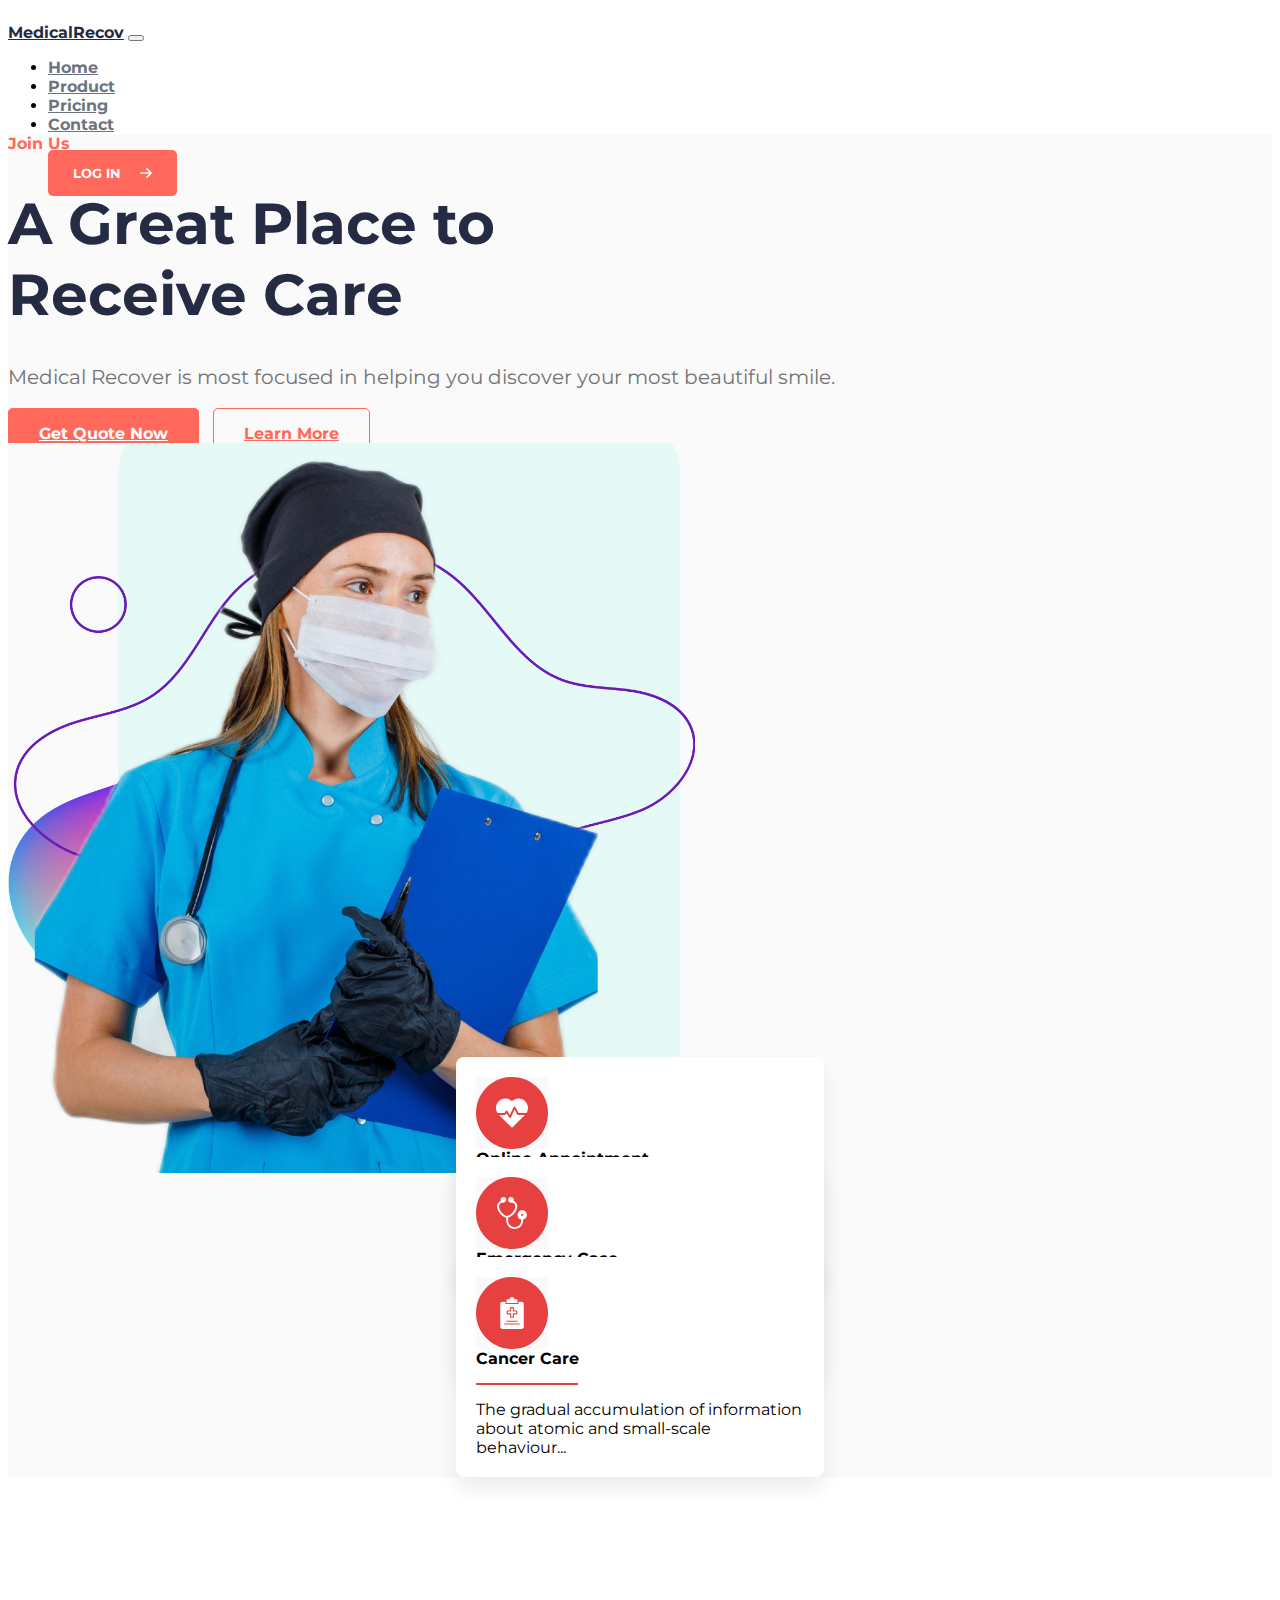
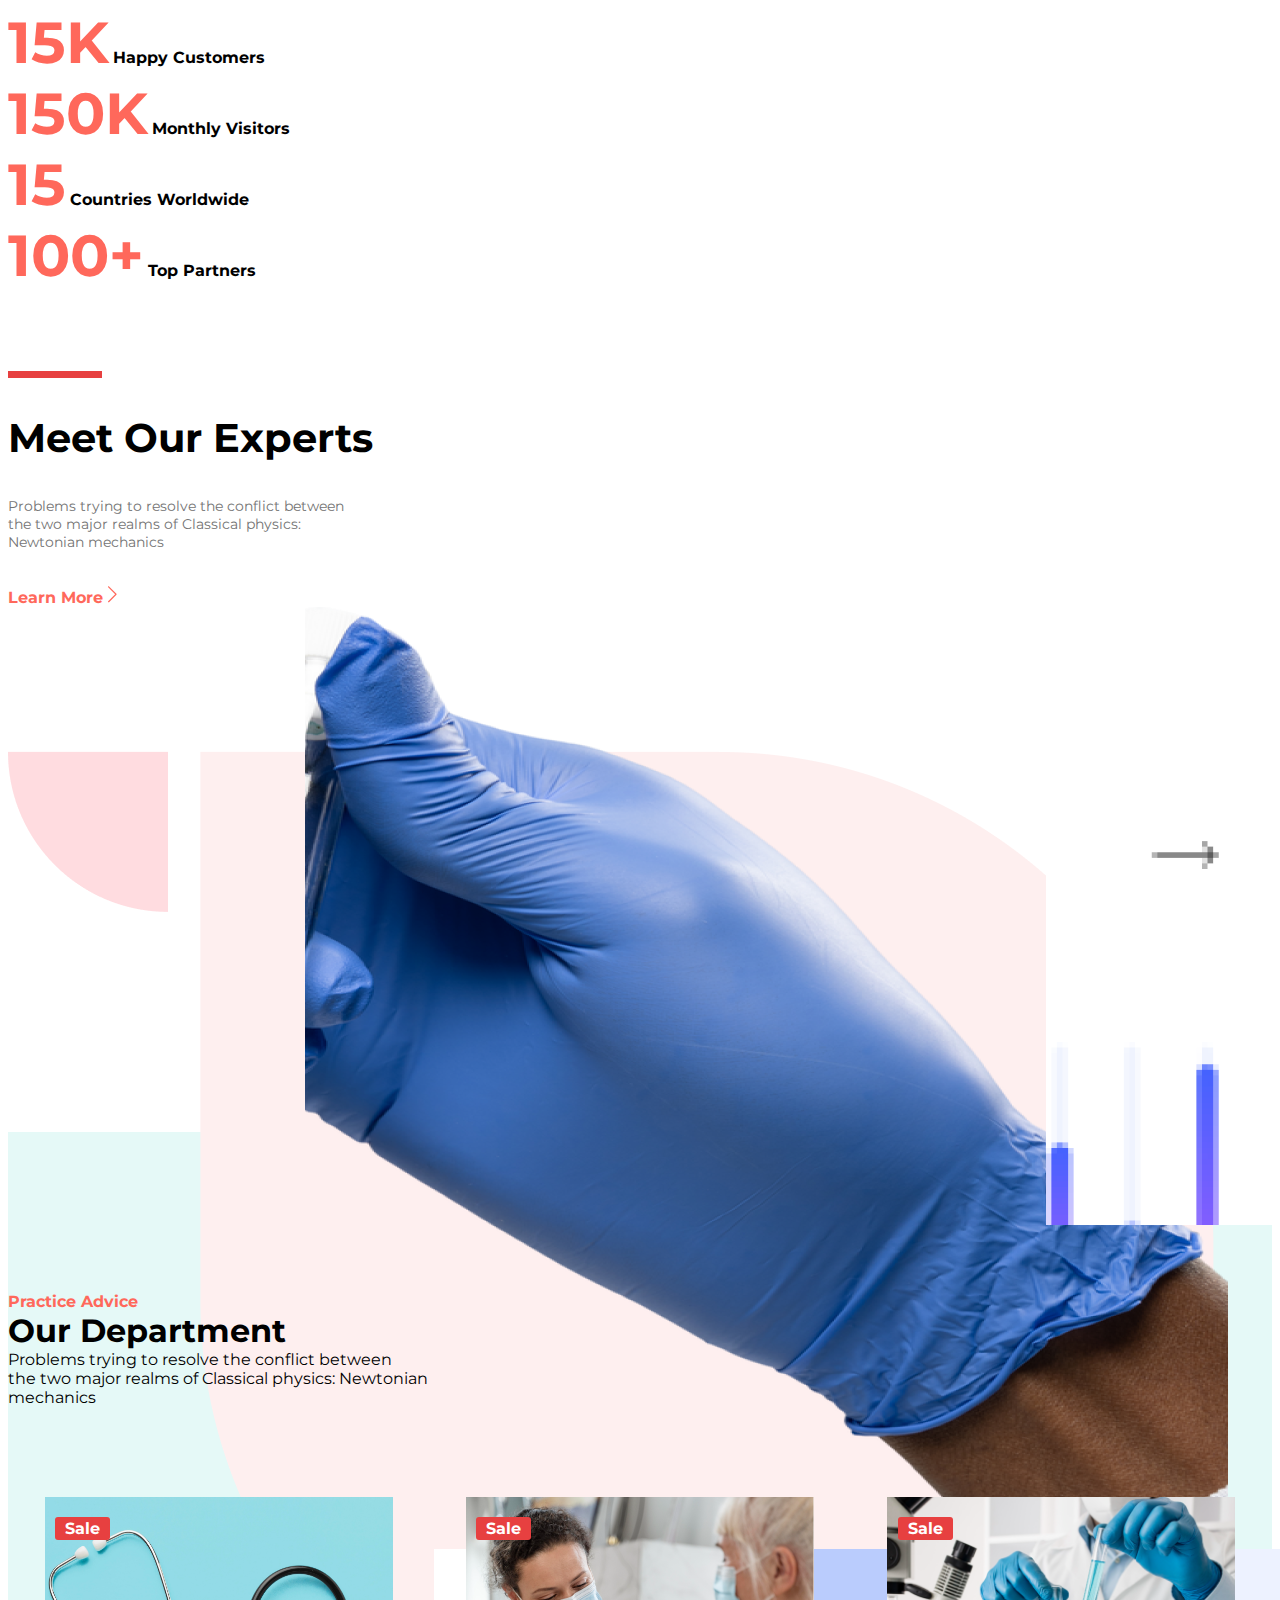
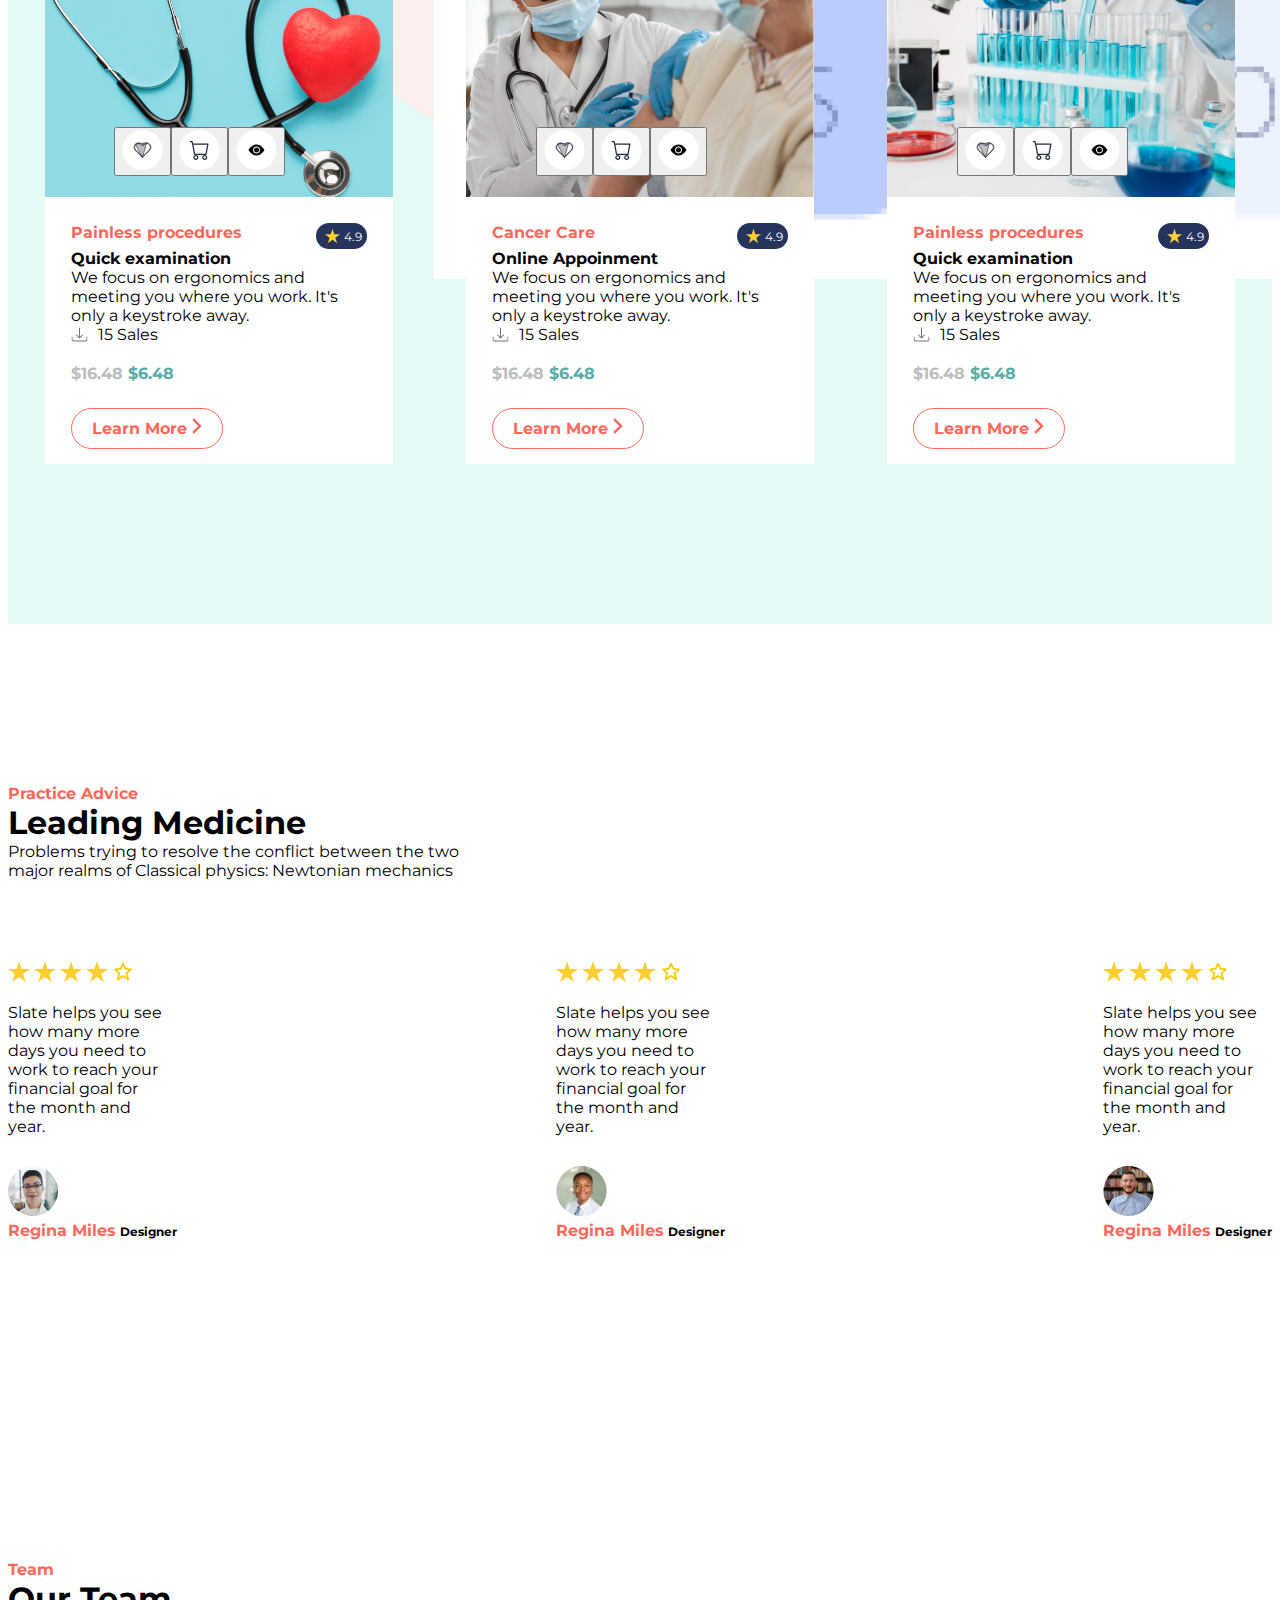
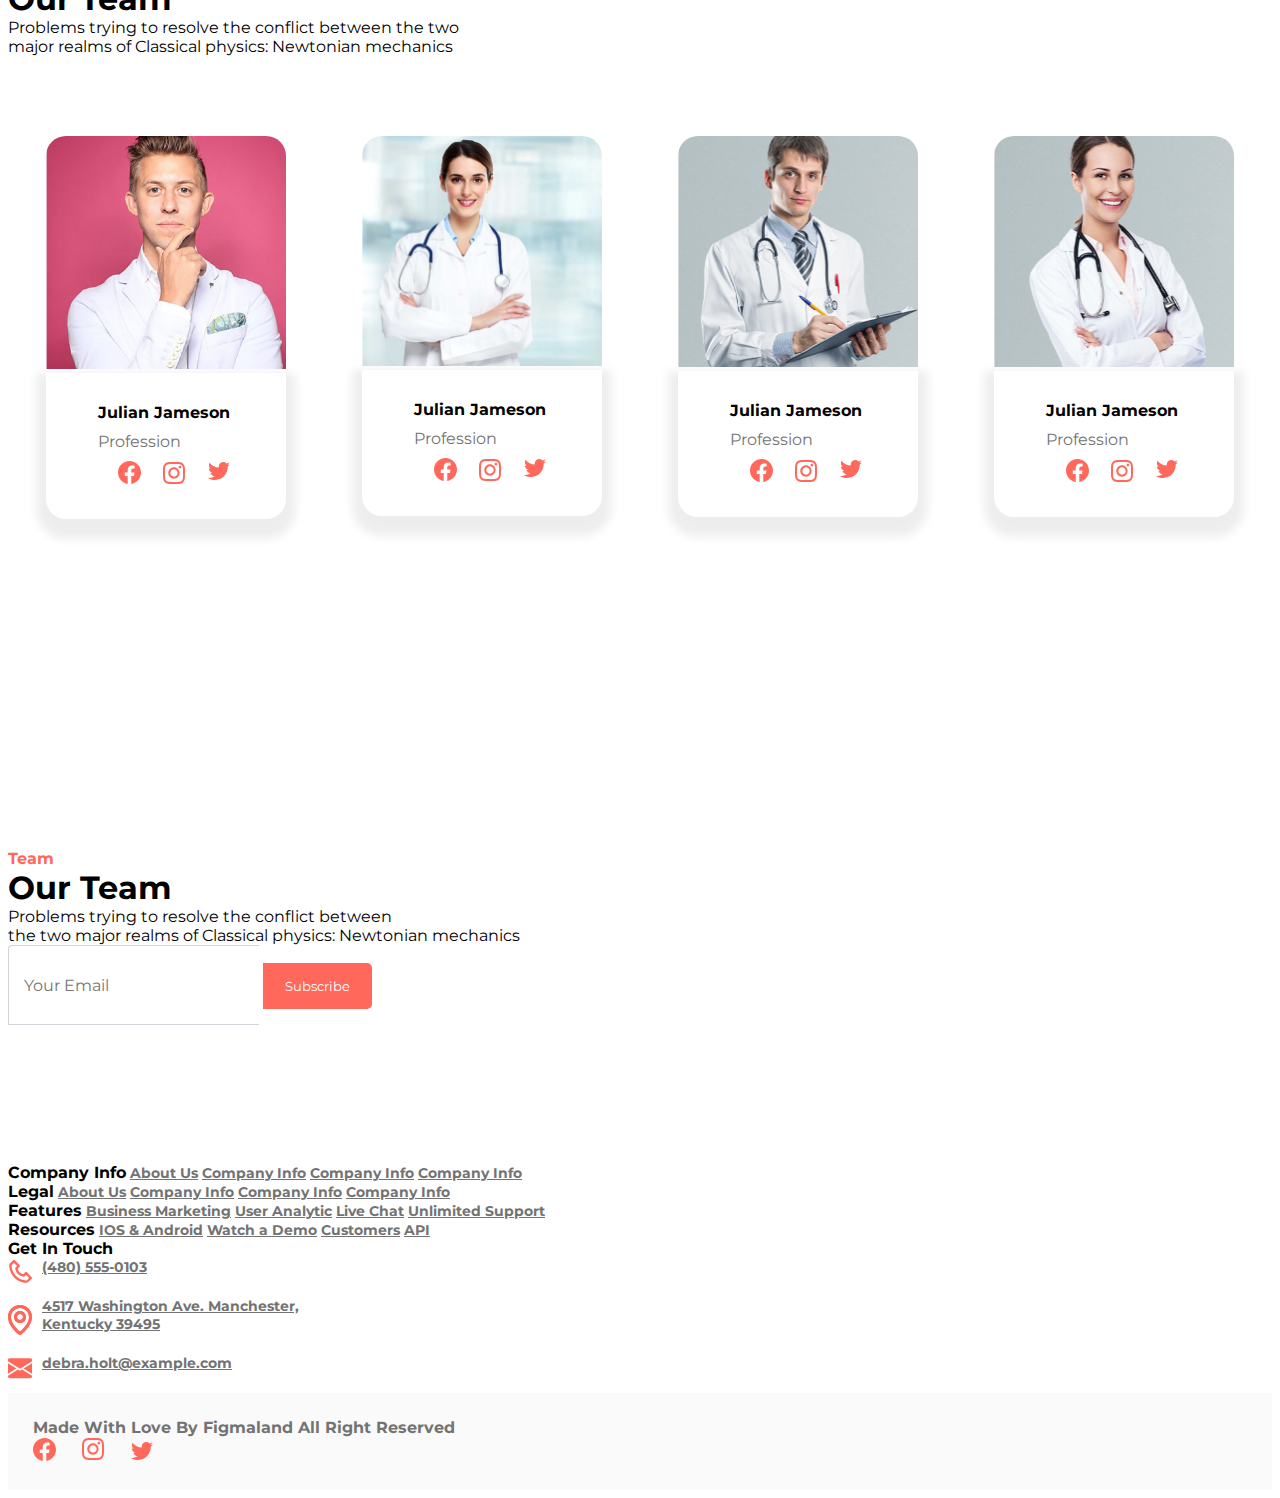
<file: index.html>
<!DOCTYPE html>
<html lang="en">
<head>
    <meta name="viewport" content="width=device-width, initial-scale=1.0">
    <meta charset="UTF-8">
    <title>MedicalRecov</title>
    <link rel="stylesheet" href="css/style.css">
    <link rel="stylesheet" href="https://cdn.jsdelivr.net/npm/bootstrap@4.6.2/dist/css/bootstrap.min.css"
          integrity="sha384-xOolHFLEh07PJGoPkLv1IbcEPTNtaed2xpHsD9ESMhqIYd0nLMwNLD69Npy4HI+N" crossorigin="anonymous">

</head>
<body>
<nav class="navbar navbar-expand-lg navbar-light bg-light">
    <div class="container">
        <a class="navbar-brand project-name" href="#" >MedicalRecov</a>

        <button class="navbar-toggler" type="button" data-bs-toggle="collapse" data-bs-target="#navbarNav"
                aria-controls="navbarNav" aria-expanded="false" aria-label="Toggle navigation">
            <span class="navbar-toggler-icon"></span>
        </button>

        <div class="collapse navbar-collapse" id="navbarNav">
            <ul class="navbar-nav ms-auto">
                <li class="nav-item">
                    <a class="nav-link" href="#">Home</a>
                </li>
                <li class="nav-item">
                    <a class="nav-link" href="#">Product</a>
                </li>
                <li class="nav-item">
                    <a class="nav-link" href="#">Pricing</a>
                </li>
                <li class="nav-item">
                    <a class="nav-link" href="#">Contact</a>
                </li>
            </ul>
            <ul class="navbar-nav ml-auto">
                <div class="nav-links-end">
                    <a href="signin.html"><button class="link bg-n">LOG IN <img src="./assets/arrow.svg"style="margin-left:15px"></button></a>
                </div>
            </ul>
        </div>
    </div>
</nav>
<section class="header-1 py-5">
    <div class="container mt-5 web-welcome">
        <div class="row align-items-center">
            <div class="col-12 col-md-6 mb-4 mb-md-0 text-start text-md-start">
                <p class="join_us"><a href="signup.html" class="btn btn-link">Join Us</a></p>
                <h1 class="wlc fw-bold">A Great Place to<br> Receive Care</h1>
                <p class="desc text-muted">
                    Medical Recover is most focused in helping you discover your most beautiful smile.
                </p>
                <div class="d-flex gap-3">
                    <a class="button_seller bg-n" href="#">Get Quote Now</a>
                    <a class="button_seller" href="#">Learn More</a>
                </div>
            </div>
            <div class="col-12 col-md-6 text-center">
                <img src="./assets/vrach.png" class="img-fluid" alt="Doctor">
            </div>
        </div>

        <div class="row justify-content-center gy-4 mt-5">
            <div class="col-12 col-sm-6 col-md-4">
                <div class="my text-start text-md-start">
                    <img src="./assets/a.svg" class="img-fluid mb-3" alt="Online Appointment">
                    <b class="d-block">Online Appointment</b>
                    <div></div>
                    <p class="text-muted">
                        The gradual accumulation of information about atomic and small-scale behaviour...
                    </p>
                </div>
            </div>
            <div class="col-12 col-sm-6 col-md-4">
                <div class="my text-start text-md-start">
                    <img src="./assets/b.svg" class="img-fluid mb-3" alt="Emergency Case">
                    <b class="d-block">Emergency Case</b>
                    <div></div>
                    <p class="text-muted">
                        The gradual accumulation of information about atomic and small-scale behaviour...
                    </p>
                </div>
            </div>
            <div class="col-12 col-sm-6 col-md-4">
                <div class="my text-start text-md-start">
                    <img src="./assets/c.svg" class="img-fluid mb-3" alt="Cancer Care">
                    <b class="d-block">Cancer Care</b>
                    <div></div>
                    <p class="text-muted">
                        The gradual accumulation of information about atomic and small-scale behaviour...
                    </p>
                </div>
            </div>
        </div>
    </div>
</section>

<section class="stats">
    <div class="container">
        <div class="row">
            <div class="col d-flex flex-column text-center">
                <b>15K</b>
                <span>Happy Customers</span>
            </div>
            <div class="col d-flex flex-column text-center">
                <b>150K</b>
                <span>Monthly Visitors</span>
            </div>
            <div class="col d-flex flex-column text-center">
                <b>15</b>
                <span>Countries  Worldwide</span>
            </div>
            <div class="col d-flex flex-column text-center">
                <b>100+</b>
                <span>Top Partners</span>
            </div>

        </div>
    </div>
</section>
<section class="meet_exp">
    <div class="container h-100">
        <div class="row justify-content-center align-items-center h-100">
            <div class="col-md-8 col-lg-6 text-start">
                <div class="content exp">
                    <div class="line"></div>
                    <h1>Meet Our Experts</h1>
                    <p>Problems trying to resolve the conflict between<br>
                        the two major realms of Classical physics:<br>
                        Newtonian mechanics</p>
                    <a href="#" class="link">Learn More <img src="./assets/strelka.svg" alt="arrow"></a>
                </div>
            </div>
            <div class="col-md-8 col-lg-6 text-center">
                <img src="./assets/experts.png" class="img-fluid" alt="experts">
            </div>
        </div>
    </div>
</section>
<section class="departament">
    <div class="container">
        <p class="link">Practice Advice</p>
        <h1 style="font-weight: bold">Our Department</h1>
        <p class="lcle">Problems trying to resolve the conflict between<br>
            the two major realms of Classical physics: Newtonian mechanics</p>
        <div class="cards__departament">
            <div class="second-card">
                <div class="card-image">
                    <img class="card__img" src="./assets/card-image-1.png" alt="Product">
                    <div class="card-buttons">
                        <button class="btn like"><img src="./assets/view.svg"></button>
                        <button class="btn like"><img src="./assets/basket.svg"></button>
                        <button class="btn like"><img src="./assets/like.svg"></button>
                    </div>
                    <div class="sale">
                        <span>Sale</span>
                    </div>
                </div>
                <div class="card-content">
                    <div class="content_card">
                        <div class="local_data">
                            <b class="link">Painless procedures</b>
                        </div>
                        <div class="rating">
                            <img src="./assets/star.svg">
                            <span>4.9</span>
                        </div>
                    </div>

                    <b style="font-size: 16px">Quick examination</b>
                    <p>We focus on ergonomics and meeting
                        you where you work. It's only a
                        keystroke away.</p>

                    <div class="data">
                        <div class="sales">
                            <img src="./assets/sales.svg">
                            <p>15 Sales</p>
                        </div>
                        <div class="prices">
                            <span class="last_price">$16.48</span>
                            <span class="new_price">$6.48</span>
                        </div>
                        <a href="#" class="link learn_more">Learn More <img src="./assets/arrow_weight.svg"
                                                                            alt="arrow"></a>
                    </div>
                </div>
            </div>
            <div class="second-card">
                <div class="card-image">
                    <img class="card__img" src="./assets/product-cover-125%20sec-.png" alt="Product">
                    <div class="card-buttons">
                        <button class="btn like"><img src="./assets/view.svg"></button>
                        <button class="btn like"><img src="./assets/basket.svg"></button>
                        <button class="btn like"><img src="./assets/like.svg"></button>
                    </div>
                    <div class="sale">
                        <span>Sale</span>
                    </div>
                </div>
                <div class="card-content">
                    <div class="content_card">
                        <div class="local_data">
                            <b class="link">Cancer Care</b>
                        </div>
                        <div class="rating">
                            <img src="./assets/star.svg">
                            <span>4.9</span>
                        </div>
                    </div>

                    <b style="font-size: 16px">Online Appoinment</b>
                    <p>We focus on ergonomics and meeting
                        you where you work. It's only a
                        keystroke away.</p>

                    <div class="data">
                        <div class="sales">
                            <img src="./assets/sales.svg">
                            <p>15 Sales</p>
                        </div>
                        <div class="prices">
                            <span class="last_price">$16.48</span>
                            <span class="new_price">$6.48</span>
                        </div>
                        <a href="#" class="link learn_more">Learn More <img src="./assets/arrow_weight.svg"
                                                                            alt="arrow"></a>
                    </div>
                </div>
            </div>
            <div class="second-card">
                <div class="card-image">
                    <img class="card__img" src="./assets/product-cover-126%20sec-.png" alt="Product">
                    <div class="card-buttons">
                        <button class="btn like"><img src="./assets/view.svg"></button>
                        <button class="btn like"><img src="./assets/basket.svg"></button>
                        <button class="btn like"><img src="./assets/like.svg"></button>
                    </div>
                    <div class="sale">
                        <span>Sale</span>
                    </div>
                </div>
                <div class="card-content">
                    <div class="content_card">
                        <div class="local_data">
                            <b class="link">Painless procedures</b>
                        </div>
                        <div class="rating">
                            <img src="./assets/star.svg">
                            <span>4.9</span>
                        </div>
                    </div>

                    <b style="font-size: 16px">Quick examination</b>
                    <p>We focus on ergonomics and meeting
                        you where you work. It's only a
                        keystroke away.</p>

                    <div class="data">
                        <div class="sales">
                            <img src="./assets/sales.svg">
                            <p>15 Sales</p>
                        </div>
                        <div class="prices">
                            <span class="last_price">$16.48</span>
                            <span class="new_price">$6.48</span>
                        </div>
                        <a href="#" class="link learn_more">Learn More <img src="./assets/arrow_weight.svg"
                                                                            alt="arrow"></a>
                    </div>
                </div>
            </div>
        </div>
    </div>
    </div>
</section>
<section class="leading">
    <div class="container">
        <p class="link">Practice Advice</p>
        <h1 style="font-weight: bold">Leading Medicine</h1>
        <p class="lcle">Problems trying to resolve the conflict between
            the two major realms of Classical physics: Newtonian mechanics </p>

        <div class="ratings">
            <div class="rating-bat">
                <div class="info text-center">
                    <div class="stars">
                        <img src="./assets/star.svg">
                        <img src="./assets/star.svg">
                        <img src="./assets/star.svg">
                        <img src="./assets/star.svg">
                        <img src="./assets/unstar.svg">
                    </div>
                    <div class="text">
                <span>Slate helps you see
how many more days
you need to work to
reach your financial
goal for the month
and year.</span>
                    </div>
                </div>
                <div class="employee d-flex">
                    <div class="image">
                        <img src="./assets/leading-users/testimonial-user-cover-86.png">
                    </div>
                    <div class="employee__data d-flex flex-column ">
                        <span class="link text-start">Regina Miles</span>
                        <span class="designer">Designer</span>
                    </div>
                </div>
            </div>
            <div class="rating-bat">
                <div class="info text-center">
                    <div class="stars">
                        <img src="./assets/star.svg">
                        <img src="./assets/star.svg">
                        <img src="./assets/star.svg">
                        <img src="./assets/star.svg">
                        <img src="./assets/unstar.svg">
                    </div>
                    <div class="text">
                <span>Slate helps you see
how many more days
you need to work to
reach your financial
goal for the month
and year.</span>
                    </div>
                </div>
                <div class="employee d-flex">
                    <div class="image">
                        <img src="./assets/leading-users/testimonial-user-cover-99.png">
                    </div>
                    <div class="employee__data d-flex flex-column ">
                        <span class="link text-start">Regina Miles</span>
                        <span class="designer">Designer</span>
                    </div>
                </div>
            </div>
            <div class="rating-bat">
                <div class="info text-center">
                    <div class="stars">
                        <img src="./assets/star.svg">
                        <img src="./assets/star.svg">
                        <img src="./assets/star.svg">
                        <img src="./assets/star.svg">
                        <img src="./assets/unstar.svg">
                    </div>
                    <div class="text">
                <span>Slate helps you see
how many more days
you need to work to
reach your financial
goal for the month
and year.</span>
                    </div>
                </div>
                <div class="employee d-flex">
                    <div class="image">
                        <img src="./assets/leading-users/testimonial-user-cover-202.png">
                    </div>
                    <div class="employee__data d-flex flex-column ">
                        <span class="link text-start">Regina Miles</span>
                        <span class="designer">Designer</span>
                    </div>
                </div>
            </div>
        </div>
    </div>
</section>
<section class="team">
    <div class="container">
        <p class="link">Team</p>
        <h1 style="font-weight: bold">Our Team</h1>
        <p class="lcle">Problems trying to resolve the conflict between
            the two major realms of Classical physics: Newtonian mechanics </p>
        <div class="team_users">
            <div class="team-card">
                <div class="image">
                    <img src="./assets/team_users/user-cover-1.png">
                </div>
                <div class="team-card__body text-center">
                    <div class="name">Julian Jameson</div>
                    <div class="proffesion">Profession</div>
                    <div class="links">
                        <a href="#"><img src="./assets/links/Vector.svg"></a>
                        <a href="#"><img src="./assets/links/instagram.svg"></a>
                        <a href="#"><img src="./assets/links/twitter.svg"></a>
                    </div>
                </div>
            </div>
            <div class="team-card">
                <div class="image">
                    <img src="./assets/team_users/user-cover-2.png">
                </div>
                <div class="team-card__body text-center">
                    <div class="name">Julian Jameson</div>
                    <div class="proffesion">Profession</div>
                    <div class="links">
                        <a href="#"><img src="./assets/links/Vector.svg"></a>
                        <a href="#"><img src="./assets/links/instagram.svg"></a>
                        <a href="#"><img src="./assets/links/twitter.svg"></a>
                    </div>
                </div>
            </div>
            <div class="team-card">
                <div class="image">
                    <img src="./assets/team_users/user-cover-3.png">
                </div>
                <div class="team-card__body text-center">
                    <div class="name">Julian Jameson</div>
                    <div class="proffesion">Profession</div>
                    <div class="links">
                        <a href="#"><img src="./assets/links/Vector.svg"></a>
                        <a href="#"><img src="./assets/links/instagram.svg"></a>
                        <a href="#"><img src="./assets/links/twitter.svg"></a>
                    </div>
                </div>
            </div>
            <div class="team-card">
                <div class="image">
                    <img src="./assets/team_users/user-cover-4.png">
                </div>
                <div class="team-card__body text-center">
                    <div class="name">Julian Jameson</div>
                    <div class="proffesion">Profession</div>
                    <div class="links">
                        <a href="#"><img src="./assets/links/Vector.svg"></a>
                        <a href="#"><img src="./assets/links/instagram.svg"></a>
                        <a href="#"><img src="./assets/links/twitter.svg"></a>
                    </div>
                </div>
            </div>
        </div>
</section>
<section class="join_us_sec text-center">
    <div class="container">
        <p class="link">Team</p>
        <h1 style="font-weight: bold">Our Team</h1>
        <p class="">Problems trying to resolve the conflict between<br>
            the two major realms of Classical physics: Newtonian mechanics </p>

        <div class="input__reglament">
            <div class="d-flex justify-content-center align-items-center mt-4">
                <div class="input-group" style="max-width: 688px; height: 58px;">
                    <input type="email" class="form-control email-input" placeholder="Your Email"
                           aria-label="Your Email">
                    <button class="subscribe-button" type="button">Subscribe</button>
                </div>
            </div>
        </div>
</section>
<footer>
    <div class="container">
        <div class="row">
            <div class="col">
                <div class="footer__item d-flex flex-column">
                    <b>Company Info</b>
                    <a href="#">About Us</a>
                    <a href="#">Company Info</a>
                    <a href="#">Company Info</a>
                    <a href="#">Company Info</a>
                </div>
            </div>
            <div class="col">
                <div class="footer__item d-flex flex-column">
                    <b>Legal</b>
                    <a href="#">About Us</a>
                    <a href="#">Company Info</a>
                    <a href="#">Company Info</a>
                    <a href="#">Company Info</a>
                </div>
            </div>
            <div class="col">
                <div class="footer__item d-flex flex-column">
                    <b>Features</b>
                    <a href="#">Business Marketing</a>
                    <a href="#">User Analytic</a>
                    <a href="#">Live Chat</a>
                    <a href="#">Unlimited Support</a>
                </div>
            </div>
            <div class="col">
                <div class="footer__item d-flex flex-column">
                    <b>Resources</b>
                    <a href="#">IOS & Android</a>
                    <a href="#">Watch a Demo</a>
                    <a href="#">Customers</a>
                    <a href="#">API</a>
                </div>
            </div>
            <div class="col">
                <div class="footer__item d-flex flex-column last">
                    <b>Get In Touch</b>
                    <div>
                        <img src="./assets/bx_bx-phone.svg">
                        <a href="#">(480) 555-0103</a>
                    </div>
                    <div>
                        <img src="./assets/bx_bx-map.svg">
                        <a href="#">4517 Washington Ave. Manchester,<br>
                            Kentucky 39495</a>
                    </div>
                    <div>
                        <img src="./assets/carbon_send-alt.svg">
                        <a href="#">debra.holt@example.com</a>
                    </div>

                </div>
            </div>
        </div>

    </div>

    <div class="container-fluid footer-exc ">
        <div class="container d-flex justify-content-between">
            <b>Made With Love By Figmaland All Right Reserved </b>
            <div class="footer__links__end">
                <a href="#"><img src="./assets/links/Vector.svg"></a>
                <a href="#"><img src="./assets/links/instagram.svg"></a>
                <a href="#"><img src="./assets/links/twitter.svg"></a>
            </div>
        </div>
    </div>
</footer>
</body>
</html>
</file>
<file: css/style.css>
@import url('https://fonts.googleapis.com/css2?family=Montserrat:ital,wght@0,100..900;1,100..900&family=Roboto:ital,wght@0,100;0,300;0,400;0,500;0,700;0,900;1,100;1,300;1,400;1,500;1,700;1,900&display=swap');
* {
    font-family: 'Montserrat', sans-serif;
}

.header-1 {
    background: #FAFAFA;
}

:root {
    --links_color: #FF685B;
    --base_color_text: #252B42
}
p, h1, h2, h3, span {
    margin: 0;
}

.link {
    color: var(--links_color);
    text-decoration: none;
    cursor: pointer;
    font-weight: bold;
}

.navbar .container {
    padding: 15px 0px;
}

.nav-links-end button {
    border: none;
    padding: 15px 25px;
    border-radius: 5px;
}
.nav-links-end button:hover {
    border: none;
    padding: 15px 25px;
    color: white;
}


.nav-links-end .login {
    border: none;
    padding: 15px 25px;
    border-radius: 5px;
    background: none;
}
.nav-links-end .login:hover {
    border: none;
    padding: 15px 25px;
    color: #ff8989;
}


.navbar-nav .nav-item .nav-link {
    color: #6c757d;
    font-weight: bold;
}
.project-name {
    color: var(--base_color_text);
    font-weight: bold;
}
.link:hover {
    text-decoration: none;
    color: var(--links_color);
}

.web-welcome img {
    max-width: 700px;
    max-height: 730px;
    background: #FAFAFA;
}


.join_us {
    margin-top: -93px;
    margin-bottom: 35px;
    color: var(--links_color);
    text-decoration: none;
    font-family: 'Montserrat', sans-serif;
    font-weight: bold;
}

.join_us a {
    color: var(--links_color);
    text-decoration: none;
    font-family: 'Montserrat', sans-serif;
    font-weight: bold;
}

.join_us a:hover {
    text-decoration: none;
    color: var(--links_color);
}

.wlc {
    color: var(--base_color_text);
    font-weight: bold;
    font-size: 58px;
}

.desc {
    font-size: 20px;
    color: #737373;
    margin-top: 35px ;
    margin-bottom: 35px ;
}

.button_seller {
    border: 1px solid var(--links_color);
    padding: 15px 30px;
    color: var(--links_color);
    border-radius: 5px;
    font-weight: bold;
    transition: 0.3s;
    margin-right: 10px;
}

.bg-n {
    background: var(--links_color);
    color: white;
}


.button_seller:hover {
    color: black;
    text-decoration: none;
}
.my {
    position: absolute;
    display: flex;
    flex-direction: column;
    max-width: 100%; /* Убираем фиксированную ширину */
    width: 328px; /* Для больших экранов */
    height: auto; /* Высота адаптируется под контент */
    box-shadow: 0px 13px 19px 0px rgba(0, 0, 0, 0.07);
    padding: 20px; /* Уменьшаем паддинг для мобильных */
    position: relative; /* Убираем absolute, чтобы избежать перекрытий */
    margin: -120px auto; /* Центрируем на экранах меньшего размера */
    border-radius: 8px; /* Добавляем небольшой радиус для улучшения дизайна */
    background: white;
}

.my div {
    display: flex;
    border: 1px solid #E74040;
    width: 100%; /* Адаптивная ширина */
    max-width: 100px; /* Лимитируем ширину */
    background: #E74040;
    align-items: center; /* Центрируем по вертикали */
    justify-content: center; /* Центрируем по горизонтали */
    margin: 15px 0; /* Уменьшаем отступы для компактности */
}

.my img {
    width: 72px; /* Оставляем размер изображения, но можем уменьшить для мобильных */
}

@media (max-width: 768px) {
    .my {
        width: 100%; /* На маленьких экранах используем всю ширину контейнера */
        padding: 15px; /* Уменьшаем отступы */
        margin: 15px 0; /* Меньший внешний отступ */
    }

    .my div {
        width: 80%; /* Уменьшаем ширину для маленьких экранов */
        max-width: 80px; /* Ограничиваем размер */
    }

    .my img {
        width: 60px; /* Уменьшаем размер изображения */
    }
}


.stats {
    margin-top: 250px;
    background: white;
    margin-bottom: 80px;
}

.row .col b {
    font-size: 58px;
    color: var(--links_color);
}
.row .col span {
    color: black;
    font-weight: bold;
}

.meet_exp {
    height: 761px;
}

.meet_exp .line {
    height: 7px;
    width: 94px;
    background: #E74040;
    margin-bottom: 35px;
}
.exp h1 {
    font-size: 40px;
    font-weight: bold;
    margin-bottom: 35px;
}

.exp p {
    color: #737373;
    font-size: 14px;
    margin-bottom: 35px;
}

.departament {
    background: #E5F9F7;

}


.departament {
    padding: 160px 0px;
}

/* Общий стиль карточки */
.second-card {
    width: 348px;
    border: none;
    overflow: hidden;
    background-color: #fff;
    transition: transform 0.3s ease, box-shadow 0.3s ease;
    margin-top: 10px;
}


/* Секция с изображением */
.card-image {
    position: relative;
    max-width: 348px;
    height: 300px;
    overflow: hidden;
}

.card__img {
    width: 348px;
    height: 300px;
    object-fit: cover;
}

/* Кнопки на изображении */
.card-buttons {
    position: absolute;
    top: 230px;
    left: 20%;
    display: flex;
    z-index: 10;
    justify-content: center;
    align-items: center;
}

.sale {
    position: absolute;
    top: 20px;
    left: 3%;
    display: flex;
    z-index: 10;
    justify-content: center;
    align-items: center;
    color: white;
    background: #E74040;
    padding: 2px 10px;
    font-weight: bold;
    border-radius: 3px;
}


.card-content {
    padding: 26px;
}

.content_card {
    display: flex;
    justify-content: space-between;
}

.rating {
    display: flex;
    align-items: center;
    background: #26335D;
    color: white;
    padding: 5px;
    border-radius: 30px;
    font-size: 12px;
}

.rating * {
    margin-left: 4px;
}

.cards__departament {
    display: flex;
    justify-content: space-around;
    flex-wrap: wrap;
}

.sales {
    display: flex;
    margin-bottom: 20px;
}

.sales p {
    margin: 0 10px;
}

.prices {
    display: flex;
    font-weight: bold;
    margin: 20px 0px 35px;
}
.prices .last_price {
    margin-right: 5px;
    color: #BDBDBD
}

.prices .new_price {
    color: #5AACA8
}
.data .learn_more {
    padding: 10px 20px;
    border-radius: 37px;
    border: 1px solid var(--links_color);
}

.lcle {
    max-width: 496px;
    text-wrap: wrap;
    margin-bottom: 80px;
}

.leading {
    padding: 160px 0px;
}

.stars img {
    width: 22px;
}

.ratings {
    display: flex;
    justify-content: space-between;
}


.rating {
    max-width: 328px;
}

.rating-bat .info {
    max-width: 160px;
    margin-bottom: 30px;
}

.designer {
    font-weight: bold;
    font-size: 12px;
}
.info .stars {
    margin-bottom: 16px;
}
.employee .image {
    margin-right: 15px;
}

.team {
    padding: 160px 0px;
}

.team_users {
    display: flex;
    flex-wrap: wrap;
    justify-content: space-around;
}

.team-card {
    max-width: 240px;
    margin-bottom: 10px;
}
.team-card .image img {
    max-width: 240px;
    border-radius: 20px 20px 0px 0px;
}

.team-card .team-card__body {
    box-shadow: 0px 10px 10px 10px rgba(0, 0, 0, 0.07);
}

.team-card__body {
    padding: 30px 52px;
    border-radius: 0px 0px 20px 20px;
}
.team-card__body .name {
    font-weight: bold;
    margin-bottom: 10px;
}

.team-card__body .proffesion {
    color: #737373;
    margin-bottom: 10px;
}

.team-card__body .links {
    display: flex;
}
.team-card__body .links a {
    margin-left: 20px;
}


.join_us_sec {
    padding: 160px 0px;
}

.no-bootstrap-animation .form-control:focus,
.no-bootstrap-animation .btn:focus {
    outline: none !important;
    box-shadow: none !important;
    border-color: #ced4da !important
}

.email-input {
    height: 58px !important;
    border: 1px solid #ced4da;
    border-right: none;
    border-radius: 4px 0 0 0px;
    font-size: 16px;
    padding: 10px 15px;
    outline: none;
    transition: border-color 0.3s ease-in-out;
}

.email-input:focus {
    border-color: #6c757d !important;
}

.subscribe-button {
    background: var(--links_color);
    border: none;
    color: white;
    padding: 15px 22px;
    border-radius: 0px 5px 5px 0px;
}

footer .row .col .footer__item b {
    color: black;
    font-size: 16px;
    margin-bottom: 10px;
}

footer .row .col .footer__item a {
    color: #737373;
    font-size: 14px;
    font-weight: bold;
    margin-bottom: 10px;
}

footer .row .col .last div {
    margin-bottom: 11px;
    display: flex;
}
footer .row .col .last div img {
    margin-right: 10px;
}

.footer-exc {

    background: #FAFAFA;
    color:#737373;
    padding: 25px;
}

.footer__links__end a {
    margin-right: 20px;
}
@media (max-width: 767px) {
    .web-welcome img {
        max-width: 100%;
        max-height: 400px;
    }

    .team_users {
        display: flex;
        flex-wrap: wrap;
        justify-content: space-around;
    }

    .team-card {
        max-width: 300px;
        margin-bottom: 30px;
    }
    .team-card .image img {
        max-width: 300px;
        border-radius: 20px 20px 0px 0px;
    }
}

/* Настройка для планшетов */
@media (min-width: 768px) and (max-width: 1024px) {
    .web-welcome img {
        max-width: 0%;
        max-height: 600px;
    }

}

@media (min-width: 1025px) {
    .web-welcome img {
        max-width: 700px;
        max-height: auto;
    }

}
.of_cards {
    display: none;
}

kbd {
    display: flex;
    flex-wrap: wrap;
}
</file>
